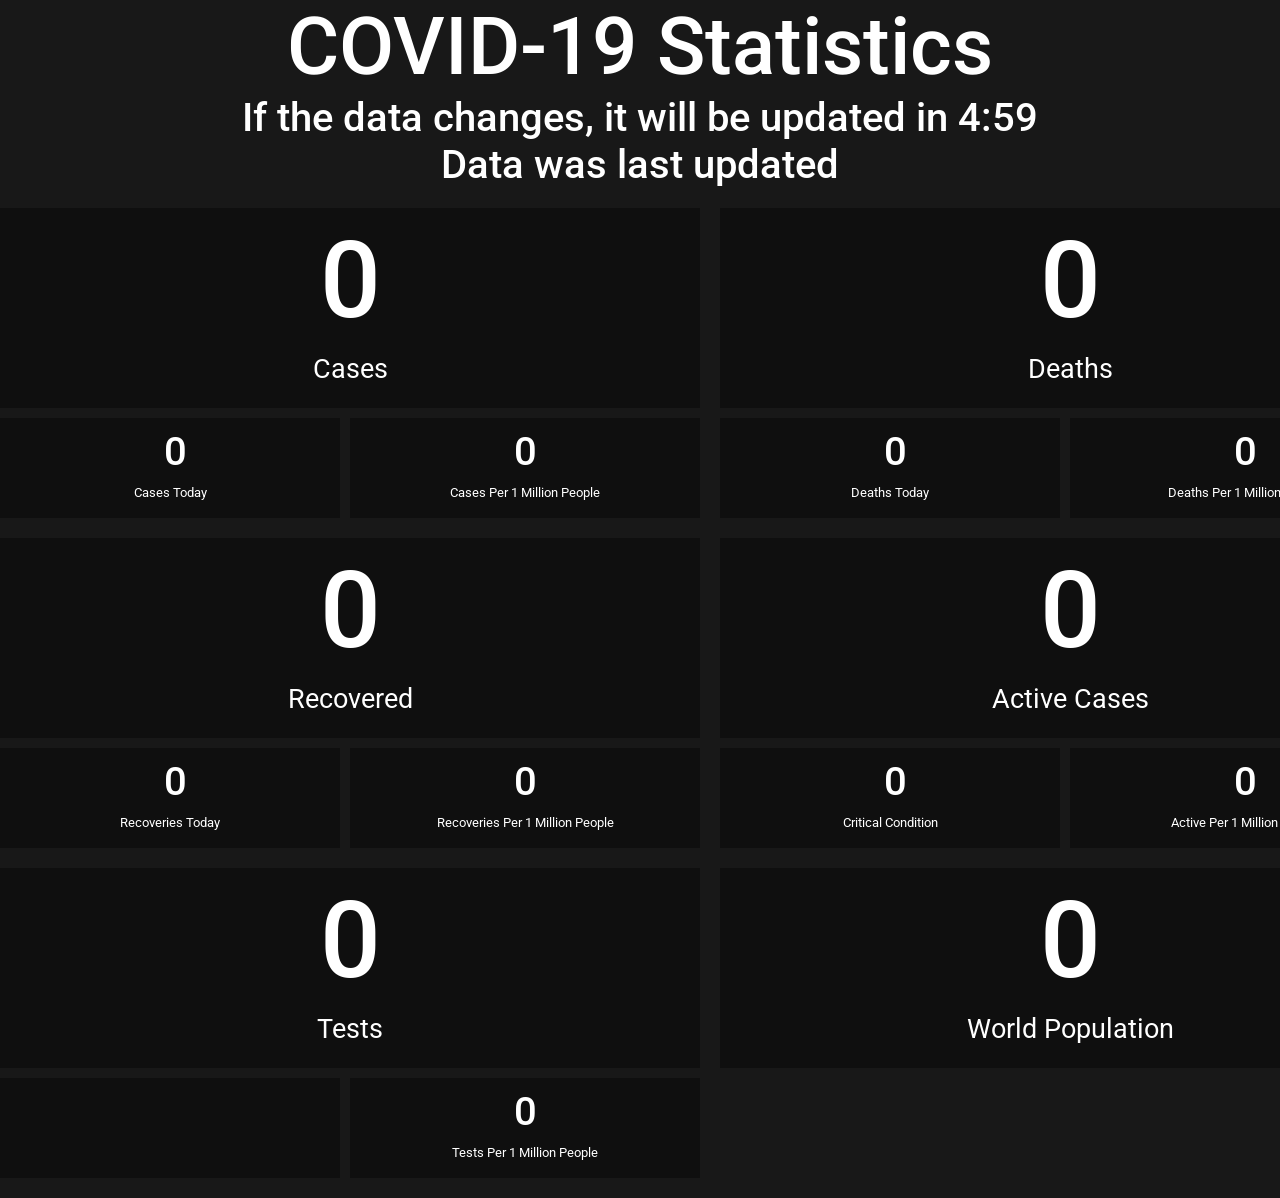
<file: covid.html>
<!DOCTYPE html>
<head>
    <title>Live Covid-19 Data</title>
    <link rel="stylesheet" href="https://subscriberwars.space/css/odometer.css">
    <script src="https://subscriberwars.space/js/odometer.js"></script>
    <link rel="preconnect" href="https://fonts.googleapis.com">
    <link rel="preconnect" href="https://fonts.gstatic.com" crossorigin>
    <link href="https://fonts.googleapis.com/css2?family=Roboto:wght@400;500&display=swap" rel="stylesheet">
</head>

<style>
    body, html {
        margin: 0px;
        padding: 0px;
        color: #fff;
        font-size: 11pt;
        font-family: 'Roboto', sans-serif;
        display: block;
        background: #181818;
    }
    h1 {
        font-weight: 500;
        font-size: 30pt;
        margin: 0px auto;
        position: relative;
        text-align: center;
    }
    h2 {
        font-weight: 400;
        font-size: 20pt;
        margin: 0px auto;
        position: relative;
        text-align: center;
    }
    h3 {
        font-weight: 500;
        font-size: 60pt;
        margin: 0px auto;
        position: relative;
        text-align: center;
    }
    h4 {
        font-weight: 400;
        font-size: 10pt;
        margin: 0px auto;
        position: relative;
        text-align: center;
    }
    #main-counts {
        width:1500px;
        margin: 0px auto;
        margin-top: 20px;
    }
    .main-box {
        width: 700px;
        height: 200px;
        position: relative;
        float: left;
        margin: 0px auto;
        margin-right: 20px;
        margin-bottom: 10px;
        background: #0f0f0f;
        overflow: hidden;
    }
    .mini-box-r {
        width: 340px;
        height: 100px;
        position: relative;
        float: left;
        margin: 0px auto;
        margin-right: 10px;
        margin-bottom: 20px;
        background: #0f0f0f;
        overflow: hidden;
    }
    .mini-box-l {
        width: 350px;
        height: 100px;
        position: relative;
        float: left;
        margin: 0px auto;
        margin-bottom: 20px;
        background: #0f0f0f;
        overflow: hidden;
    }
    .box-l {
        width:700px;
        position: relative;
        float: left;
        margin-right: 20px;
    }
    .box-r {
        width:700px;
        position: relative;
        float: left;
    }
/* width */
::-webkit-scrollbar {
  width: 10px;
}

/* Track */
::-webkit-scrollbar-track {
  background: #181818; 
}
 
/* Handle */
::-webkit-scrollbar-thumb {
  background: #0f0f0f; 
}

/* Handle on hover */
::-webkit-scrollbar-thumb:hover {
  background: #000; 
}
</style>

<body>
    <h3>COVID-19 Statistics</h3>
    <h1 id="info">If the data changes, it will be updated in 5:00</h1>
    <h1 id="lastUpdate">Data was last updated</h1>
    <div id="main-counts">
        <div class="box-l">
           <div class="main-box">
               <div id='totalcount' class="odometer odometer-auto-theme" style="font-size: 80pt; font-weight: 500; text-align: center; margin: 0px auto; margin-top: 10px; margin-bottom: 10px; position: relative; width: 700px;">0</div>
               <h2>Cases</h2>
           </div>
           <div class="mini-box-r">
              <div id='totaltoday' class="odometer odometer-auto-theme" style="font-size: 30pt; font-weight: 500; text-align: center; margin: 0px auto; margin-top: 10px; margin-bottom: 10px; position: relative; width: 350px;">0</div>
              <h4>Cases Today</h4>
           </div>
           <div class="mini-box-l">
              <div id='totalmillion' class="odometer odometer-auto-theme" style="font-size: 30pt; font-weight: 500; text-align: center; margin: 0px auto; margin-top: 10px; margin-bottom: 10px; position: relative; width: 350px;">0</div>
              <h4>Cases Per 1 Million People</h4>
           </div>
        </div>
        <div class="box-r">
           <div class="main-box">
               <div id='deathcount' class="odometer odometer-auto-theme" style="font-size: 80pt; font-weight: 500; text-align: center; margin: 0px auto; margin-top: 10px; margin-bottom: 10px; position: relative; width: 700px;">0</div>
               <h2>Deaths</h2>
           </div>
           <div class="mini-box-r">
               <div id='deathtoday' class="odometer odometer-auto-theme" style="font-size: 30pt; font-weight: 500; text-align: center; margin: 0px auto; margin-top: 10px; margin-bottom: 10px; position: relative; width: 350px;">0</div>
               <h4>Deaths Today</h4>
           </div>
           <div class="mini-box-l">
               <div id='deathmillion' class="odometer odometer-auto-theme" style="font-size: 30pt; font-weight: 500; text-align: center; margin: 0px auto; margin-top: 10px; margin-bottom: 10px; position: relative; width: 350px;">0</div>
               <h4>Deaths Per 1 Million People</h4>
           </div>
        </div>
        <div class="box-l">
           <div class="main-box">
               <div id='recovercount' class="odometer odometer-auto-theme" style="font-size: 80pt; font-weight: 500; text-align: center; margin: 0px auto; margin-top: 10px; margin-bottom: 10px; position: relative; width: 700px;">0</div>
               <h2>Recovered</h2>
           </div>
           <div class="mini-box-r">
               <div id='recovertoday' class="odometer odometer-auto-theme" style="font-size: 30pt; font-weight: 500; text-align: center; margin: 0px auto; margin-top: 10px; margin-bottom: 10px; position: relative; width: 350px;">0</div>
               <h4>Recoveries Today</h4>
           </div>
           <div class="mini-box-l">
               <div id='recovermillion' class="odometer odometer-auto-theme" style="font-size: 30pt; font-weight: 500; text-align: center; margin: 0px auto; margin-top: 10px; margin-bottom: 10px; position: relative; width: 350px;">0</div>
               <h4>Recoveries Per 1 Million People</h4>
           </div>
        </div>
        <div class="box-r">
           <div class="main-box">
               <div id='activecount' class="odometer odometer-auto-theme" style="font-size: 80pt; font-weight: 500; text-align: center; margin: 0px auto; margin-top: 10px; margin-bottom: 10px; position: relative; width: 700px;">0</div>
               <h2>Active Cases</h2>
           </div>
           <div class="mini-box-r">
               <div id='critical' class="odometer odometer-auto-theme" style="font-size: 30pt; font-weight: 500; text-align: center; margin: 0px auto; margin-top: 10px; margin-bottom: 10px; position: relative; width: 350px;">0</div>
               <h4>Critical Condition</h4>
           </div>
           <div class="mini-box-l">
               <div id='activemillion' class="odometer odometer-auto-theme" style="font-size: 30pt; font-weight: 500; text-align: center; margin: 0px auto; margin-top: 10px; margin-bottom: 10px; position: relative; width: 350px;">0</div>
               <h4>Active Per 1 Million People</h4>
           </div>
        </div>
        <div class="box-l">
            <div class="main-box">
                <div id='testcount' class="odometer odometer-auto-theme" style="font-size: 80pt; font-weight: 500; text-align: center; margin: 0px auto; margin-top: 10px; margin-bottom: 10px; position: relative; width: 700px;">0</div>
                <h2>Tests</h2>
            </div>
            <div class="mini-box-r"></div>
            <div class="mini-box-l">
                <div id='testmillion' class="odometer odometer-auto-theme" style="font-size: 30pt; font-weight: 500; text-align: center; margin: 0px auto; margin-top: 10px; margin-bottom: 10px; position: relative; width: 350px;">0</div>
                <h4>Tests Per 1 Million People</h4>
            </div>
        </div>
        <div class="box-r">
            <div class="main-box">
                <div id='population' class="odometer odometer-auto-theme" style="font-size: 80pt; font-weight: 500; text-align: center; margin: 0px auto; margin-top: 10px; margin-bottom: 10px; position: relative; width: 700px;">0</div>
                <h2>World Population</h2>
            </div>
        </div>
    </div>
</body>

<script>
    //api: https://corona.lmao.ninja/v2/all

    document.bgColor = "#333"
    const loadTime = Date.now()
    
    class formatDate extends Date {
        format() {
            const days =["Sun","Mon","Tue","Wed","Thu","Fri","Sat"]
            return `${days[this.getUTCDay()]} at ${this.getUTCHours() < 10 ? "0" + this.getUTCHours() : this.getUTCHours()}:${this.getUTCMinutes() < 10 ? "0" + this.getUTCMinutes() : this.getUTCMinutes()}`
        }
    }
    
    async function getCoronaStats() {
        let request = await fetch("https://corona.lmao.ninja/v2/all", { mode: "cors" })
        let data = await request.json().catch(() => {})
        if (!data) return;
        totalcount.innerHTML=data.cases
        totaltoday.innerHTML=data.todayCases
        totalmillion.innerHTML=Math.round(data.casesPerOneMillion)
        deathcount.innerHTML=data.deaths
        deathtoday.innerHTML=data.todayDeaths
        deathmillion.innerHTML=Math.round(data.deathsPerOneMillion)
        activecount.innerHTML=(data.cases - data.recovered) - data.deaths
        critical.innerHTML=data.critical
        activemillion.innerHTML=Math.round(data.activePerOneMillion)
        recovercount.innerHTML=data.recovered
        recovertoday.innerHTML=data.todayRecovered
        recovermillion.innerHTML=Math.round(data.recoveredPerOneMillion)
        testcount.innerHTML=data.tests
        testmillion.innerHTML=Math.round(data.testsPerOneMillion)
        population.innerHTML=data.population
        lastUpdate.innerHTML=`Data last updated: ${new formatDate(data.updated).format()} UTC`
    }
    setInterval(getCoronaStats, 300000)
    getCoronaStats()
    
    function updateTime() {
        let seconds = 300 - ((Math.round((Date.now() - loadTime) / 1000)) % 300)
        let mins = Math.floor(seconds/60)
        let secs = seconds % 60
        if (secs < 10) secs = "0" + secs
        info.innerHTML = `If the data changes, it will be updated in ${mins}:${secs}`
    }
    setInterval(updateTime, 1000)
</script>
</file>
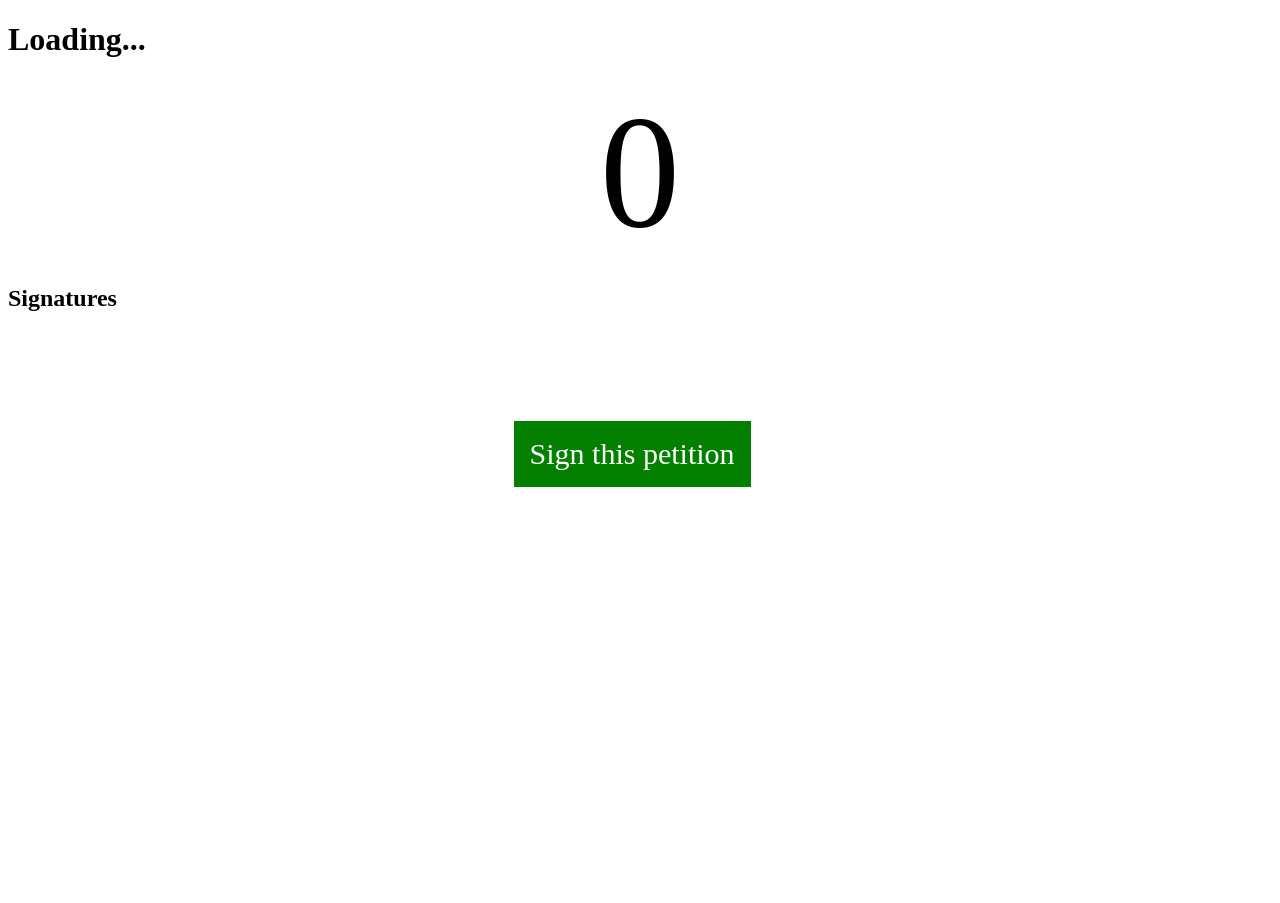
<file: petitions.html>
<!DOCTYPE html>
<head>
    <title>Live Petition Count</title>
    <meta name="description" content="UK Government Live Petition Count">
    <link rel="stylesheet" href="https://subscriberwars.space/css/odometer.css">
    <link rel="stylesheet" href="https://subscriberwars.space/css/main.css">
    <script src="https://subscriberwars.space/js/odometer.js"></script>
    <link rel="preconnect" href="https://fonts.googleapis.com">
    <link rel="preconnect" href="https://fonts.gstatic.com" crossorigin>
    <link href="https://fonts.googleapis.com/css2?family=Roboto:wght@400;500&display=swap" rel="stylesheet">
    <script src="https://code.highcharts.com/highcharts.js"></script>
</head>

<style>
    .button{
        background-color: #048000;
        border: none;
        color: #fff;
        text-align: center;
        padding: 16px 16px;
        text-decoration: none;
        display: inline-block;
        font-size: 30px;
        margin: auto;
        transition-duration: 0.5s;
        cursor: pointer;
        font-weight: 500;
    }

    .button:hover{
        background-color: #035a00;
    }
</style>
<body>
    <div id="count-block" style="height: 400px;">
        <h1 id="title">Loading...</h1>
        <div id='count' class="odometer odometer-auto-theme" style="font-size: 120pt; font-weight: 500; text-align: center; margin: 0px auto; margin-top: 10px; margin-bottom: 10px; position: relative; width: 1260px;">0</div>
        <h2>Signatures</h2>
    </div>
    <div id="mini-counts">
        <a id='sign' class="button" href="" style="position: relative; left: 40%;" target="_blank">Sign this petition</a>
    </div>
    <div id="graph-block">
        <div id="graph" style="width: 1260px; height: 400px;"></div>
        <p id="graphstat" style="visibility: hidden;"></p>
    </div>
    <div id="info" style="width: 1260px; font-size: 20pt; text-align: center; margin: auto;"></div>
</body>

<script>

var channel = window.location.href.split('?u=')[1] || '';

function checkForNew(chanid) {
    fetch('https://api.subscriberwars.space/ukgov/petitions/'+chanid+'').then(res => res.json()).then(data => {
        title.innerHTML = data.data.attributes.action
        count.innerHTML = data.data.attributes.signature_count
        sign.href= "https://petition.parliament.uk/petitions/"+data.data.id+"/signatures/new"
        info.innerHTML=data.data.attributes.background+data.data.attributes.additional_details
        graphstat.innerHTML=data.data.attributes.signature_count
        var yep=(graphstat.innerHTML)
        console.log(yep)
        var injection=yep
        if(graph.series[0].points.length>=720)graph.series[0].data[0].remove();
        graph.series[0].addPoint([Date.now(),parseFloat(injection)])
    });
}

// Intervals
setInterval(() => {
    checkForNew(channel)
}, 5000);

checkForNew(channel)

</script>

<script>//graph styling
    var graph = new Highcharts.chart({
chart: {
renderTo: 'graph',
type: 'spline',
zoomType: 'x',
backgroundColor: 'transparent',
plotBorderColor: 'transparent'
},
title: {
text: ''
},
xAxis: {
type: 'datetime',
tickPixelInterval: 100,
gridLineColor: '#transparent',
labels: {
    style: {
        color: 'white'
    }
},
minorGridLineColor: '#transparent',
tickColor: 'white',
title: {
    style: {
        color: '#transparent'
    }
}
},
yAxis: {
title: {
  text: ''
},
gridLineColor: '#transparent',
labels: {
    style: {
        color: 'white'
    }
},
lineColor: 'white',
minorGridLineColor: 'transparent',
tickColor: 'white'
},
credits: {
enabled: true,
text: "Subscriberwars.space"
},
series: [{
showInLegend: false,
name: 'Gov.UK Count',
marker: { enabled: false },
lineColor: '#048000'
}]
});
</script>
</file>
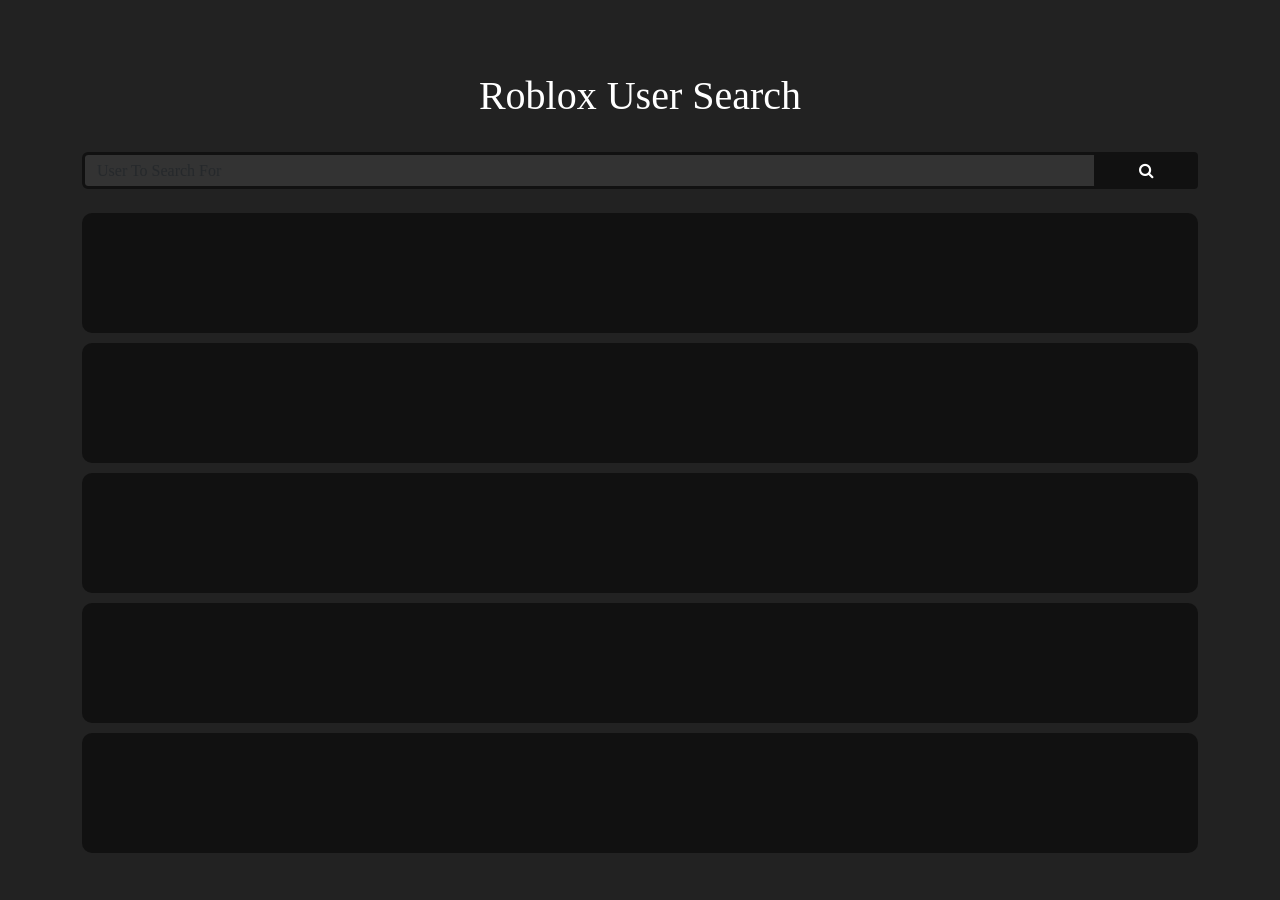
<file: roblox-search.html>
<!DOCTYPE html>
<html>
    <head>
        <title>Roblox User Search</title>
        <link href="https://cdn.jsdelivr.net/npm/bootstrap@5.1.3/dist/css/bootstrap.min.css" rel="stylesheet">
        <script src="https://ajax.googleapis.com/ajax/libs/jquery/3.6.0/jquery.min.js"></script>
        <script src="\js\roblox-search.js"></script>
        <link rel="stylesheet" href="\css\roblox-search.css">
        <link rel="stylesheet" href="https://cdnjs.cloudflare.com/ajax/libs/font-awesome/4.7.0/css/font-awesome.min.css">
    </head>
    <body>
        <div class="container">
            <br><br><br>
            <h1 style="text-align: center; color: #fff;">Roblox User Search</h1>
            <br>
            <form>
                <div style="display: flex; width: 100%;">
                    <input class="form-control mr-sm-2" id="search" placeholder="User To Search For">
                    <button type="submit" class="searchbtn" value="Search"><i class="fa fa-fw fa-search" style="width: 100%;"></i></button>
                </div>
            </form>
            <br>
            <div class="row">
                <a href="" id="link1">
                   <div id="chan1" class="chan-card">
                       <div id="disnam1" class="dis-name"></div>
                       <div id="nam1" class="chan-name"></div>
                       <div id="id1" class="chan-id"></div>
                   </div>
                </a>
                <a href="" id="link2">
                   <div id="chan2" class="chan-card">
                       <div id="disnam2" class="dis-name"></div>
                       <div id="nam2" class="chan-name"></div>
                       <div id="id2" class="chan-id"></div>
                   </div>
                </a>
                <a href="" id="link3">
                   <div id="chan3" class="chan-card">
                       <div id="disnam3" class="dis-name"></div>
                       <div id="nam3" class="chan-name"></div>
                       <div id="id3" class="chan-id"></div>
                   </div>
                </a>
                <a href="" id="link4">
                   <div id="chan4" class="chan-card">
                       <div id="disnam4" class="dis-name"></div>
                       <div id="nam4" class="chan-name"></div>
                       <div id="id4" class="chan-id"></div>
                    </div>
                </a>
                <a href="" id="link5">
                   <div id="chan5" class="chan-card">
                       <div id="disnam5" class="dis-name"></div>
                       <div id="nam5" class="chan-name"></div>
                       <div id="id5" class="chan-id"></div>
                   </div>
                </a>
            </div>
        </div>
        
    </body>
</html>
</file>
